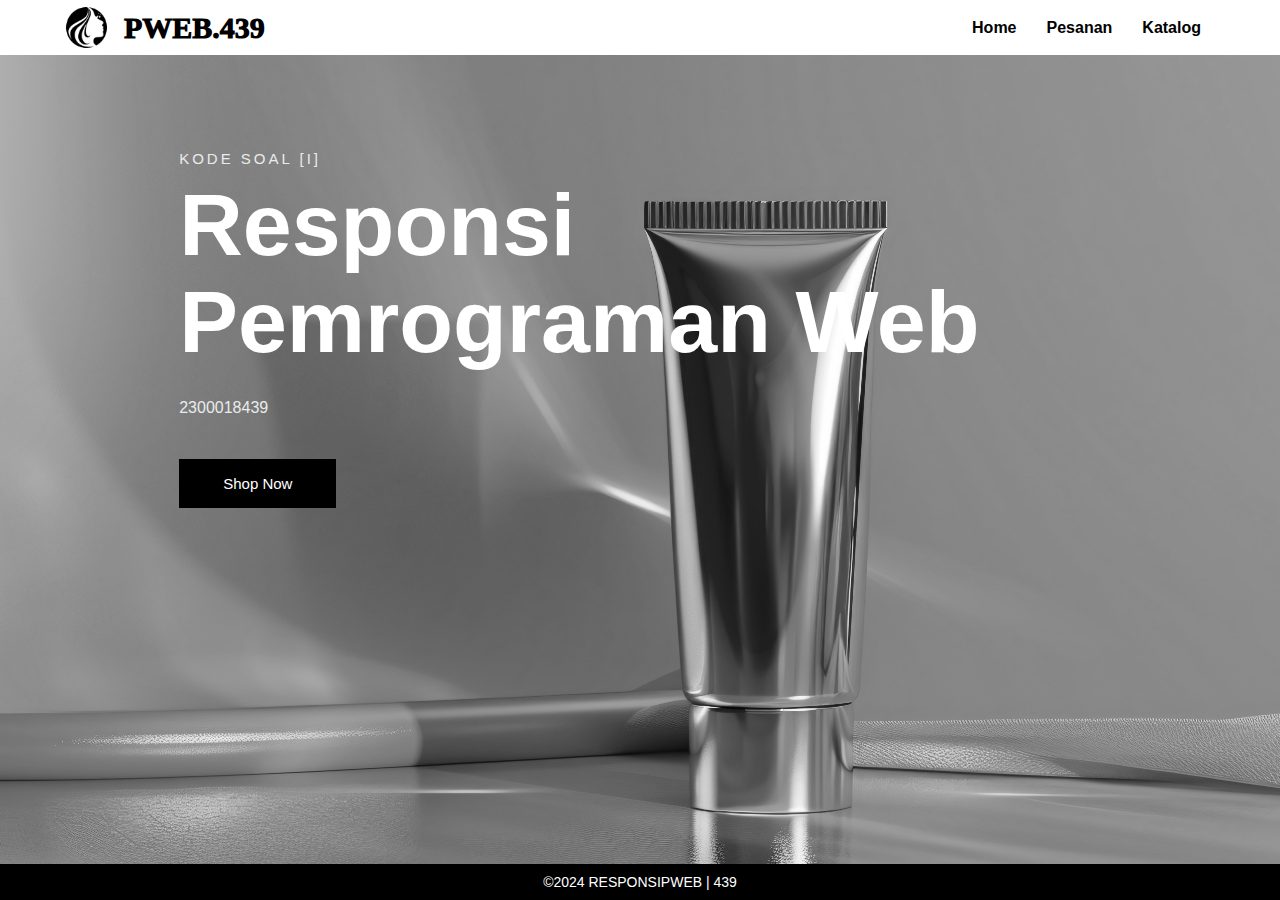
<file: index.html>
<!DOCTYPE html>
<html lang="en">
<head>
    <meta charset="UTF-8">
    <meta name="viewport" content="width=device-width, initial-scale=1.0">
    <title>PWEB439</title>
    <link rel="stylesheet" href="home.css">
<!--     <link rel="stylesheet" href="slider.css">
    <link rel="stylesheet" href="maincourse.css"> -->
    <script src="script.js"></script>
</head>
<body> 
    <header>
        <ul class="logostore">
            <li><img src="skincarelogo.png"></li>
        </ul>
        <a href="#" class="logo">PWEB.439</a>
        <ul class="navlist">
                <li><a href="index.html" class="tbl-biru">Home</a></li>
                <li><a href="pesanan.html" class="tbl-biru">Pesanan</a></li>
                <li><a href="katalog.html" class="tbl-biru">Katalog</a></li>
        </ul>
    </header>
    <section class="home">
        <div class="home-text">
            <h6>Kode Soal [i]</h6>
            <h1>Responsi Pemrograman Web</h1>
            <p>2300018439</p>
            <a href="katalog.html" class="btn">
                Shop Now
            </a>
        </div>      
    </section>
<footer>
    <p>
        ©2024 RESPONSIPWEB | 439
    </p>
</footer>
</body>
</html>
</file>
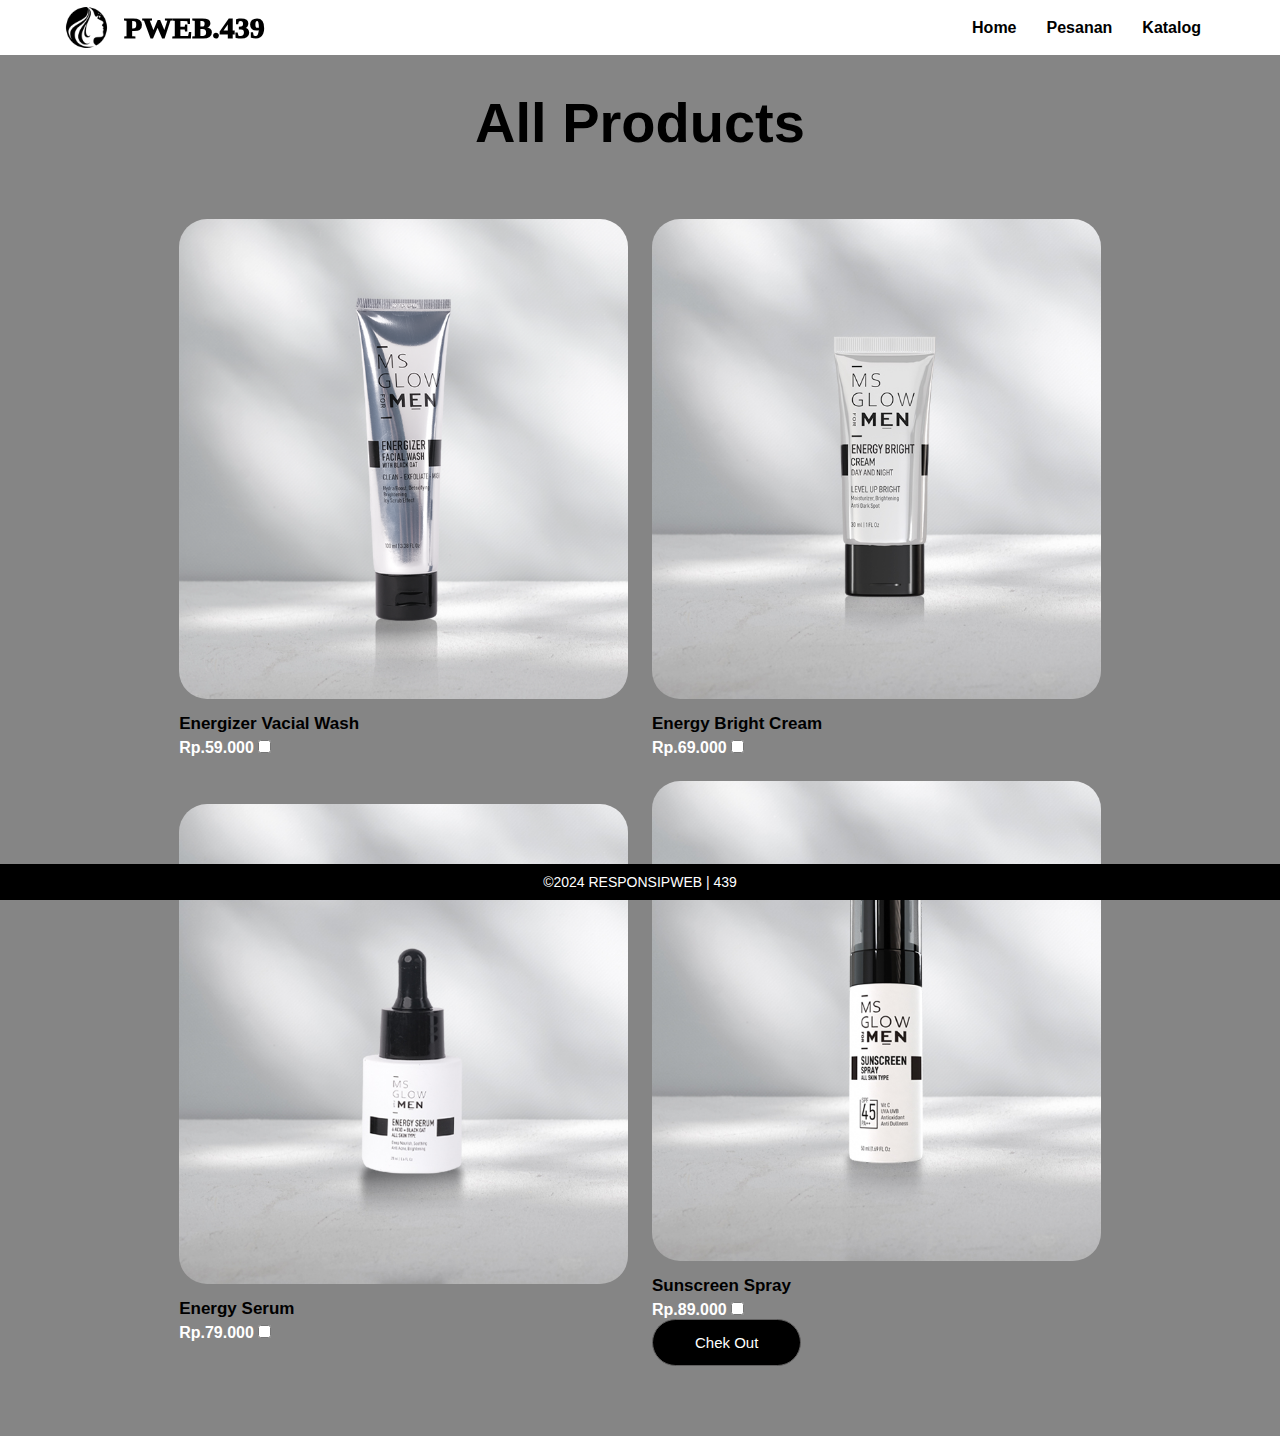
<file: katalog.html>
<!DOCTYPE html>
<html lang="en">
<head>
    <meta charset="UTF-8">
    <meta name="viewport" content="width=device-width, initial-scale=1.0">
    <title>PWEB439</title>
    <link rel="stylesheet" href="home.css">
    <link rel="stylesheet" href="katalog.css">
    <script type="text/javaxsript"  src="hitungharga.js"></script>
</head>
<body>
    <header>
        <ul class="logostore">
            <li><img src="skincarelogo.png"></li>
        </ul>
        <a href="#" class="logo">PWEB.439</a>
        <ul class="navlist">
                <li><a href="index.html" class="tbl-biru">Home</a></li>
                <li><a href="pesanan.html" class="tbl-biru">Pesanan</a></li>
                <li><a href="katalog.html" class="tbl-biru">Katalog</a></li>
        </ul>
    </header>

    <section class="n-product">
        <div class="center-text">
            <h2>All Products</h2>
        </div>
        <div class="n-content">
            <div class="row">
                <div class="row-img">
                    <img src="m1.png">
                </div>
                    <h3>Energizer Vacial Wash</h3>
                <div class="row-in">
                    <div class="row-left">
                        <a href="pesanan.html">
                            Rp.59.000
                        <input type="checkbox" id="row1" name="topup_items[]" value="row1">
                        </a>
                    </div>           
                </div>
            </div>

            <div class="row">
                    <div class="row-img">
                    <img src="m2.jpg">
                    </div>
                <h3>Energy Bright Cream</h3>            
                    <div class="row-in">
                    <div class="row-left">
                        <a href="pesanan.html">Rp.69.000
                        <input type="checkbox" id="row2" name="topup_items[]" value="row2">
                        </a>
                    </div>           
                    </div>
            </div>

            <div class="row">
                    <div class="row-img">
                    <img src="m3.jpg">
                    </div>
                <h3>Energy Serum</h3>            
                    <div class="row-in">
                    <div class="row-left">
                        <a href="pesanan.html">Rp.79.000
                        <input type="checkbox" id="row3" name="topup_items[]" value="row3">
                        </a>
                    </div>            
                    </div>
            </div>

            <div class="row">
                    <div class="row-img">
                    <img src="m4.jpg">
                    </div>
                <h3>Sunscreen Spray</h3>            
                    <div class="row-in">
                    <div class="row-left">
                        <a href="pesanan.html">Rp.89.000
                        <input type="checkbox" id="row4" name="topup_items[]" value="row4">
                        </a>
                    </div>            
                    </div>
                    <div>
                        <button type="submit" class="btn2" value="Check Out" onclick="calculateTotalPrice()">Chek Out</button>
                    </div class="n-btn">
            </div>
        </div> 
        </section>
    <footer>
        <p>©2024 RESPONSIPWEB | 439</p>
    </footer>
</body>
</html>
</file>
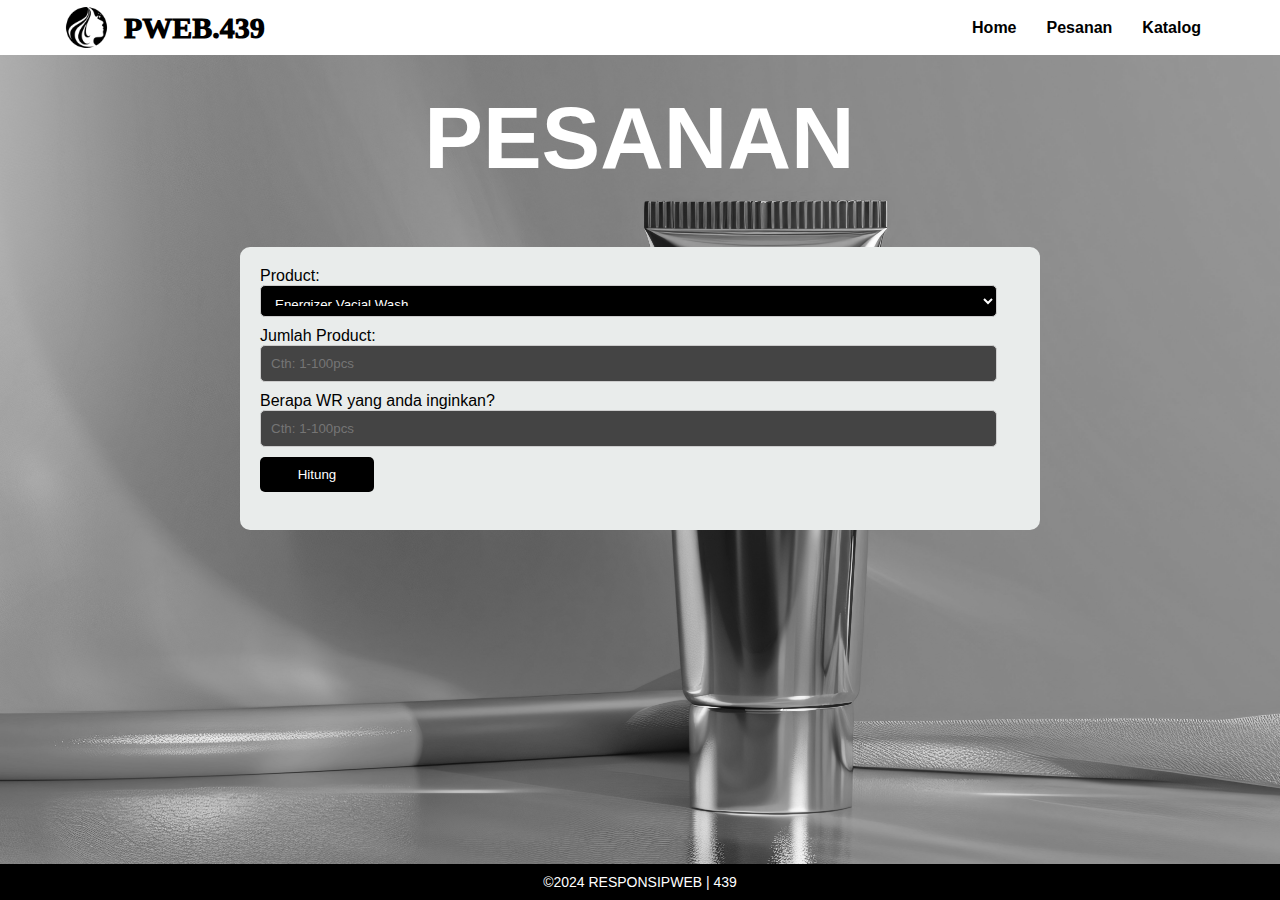
<file: pesanan.html>
<!DOCTYPE html>
<html lang="en">
<head>
    <meta charset="UTF-8">
    <meta name="viewport" content="width=device-width, initial-scale=1.0">
    <title>PWEB439</title>
    <link rel="stylesheet" href="home.css">
    <link rel="stylesheet" href="pesanan.css">
    <script src="script.js"></script>
</head>
<body>
<header>
        <ul class="logostore">
            <li><img src="skincarelogo.png"></li>
        </ul>
        <a href="#" class="logo">PWEB.439</a>
        <ul class="navlist">
                <li><a href="index.html" class="tbl-biru">Home</a></li>
                <li><a href="pesanan.html" class="tbl-biru">Pesanan</a></li>
                <li><a href="katalog.html" class="tbl-biru">Katalog</a></li>
        </ul>
</header>
<!--     <section class="home">
        <div class="home-text">
            <h6>Kode Soal [i]</h6>
            <h1>Responsi Pemrograman Web</h1>
            <p>2300018439</p>
            <a href="#" class="btn">
                Shop Now
            </a>
        </div>      
    </section> -->
        <section id="kalkulator">
            <h1>PESANAN</h1>
             <div class="container-kl">
                <div class="select-container">
                   <label for="match">Product:</label>
                        <div class="select-container">
                            <select class="select-box">
                                <option value="p1">Energizer Vacial Wash</option>
                                <option value="p2">Produk2</option>
                                <option value="p3">Produk3</option>
                            </select>                   
                        </div>
                </div>
                <div>
                  <label for="wr">Jumlah Product:</label>
                  <input type="number" id="wr" placeholder="Cth: 1-100pcs">
                </div>
                <div>
                  <label for="target">Berapa WR yang anda inginkan?</label>
                  <input type="number" id="target" placeholder="Cth: 1-100pcs">
                </div>
                <button onclick="calculateWR()">Hitung</button>
                <br>
                <div>
                    <p> </p>
                    <br>
                    <p id="result"></p>
                </div>
              </div>
        </section> 
        <footer>
            <div class="footer">
                <p> ©2024 RESPONSIPWEB | 439</p>
            </div>
        </footer>
</body>
</html>
</file>
<file: home.css>
*{
    margin: 0;
    padding: 0;
    box-sizing: border-box;
    list-style: none;
    text-decoration: none;
    scroll-behavior: smooth;
    font-family: "Futura", sans-serif;
}

:root{
    --background-color: #ffffff;
    --text-color: #000000;
    --main-color: #f0f0f0;
    --other-color: #ffc633;
    --second-color: #616060;
    --third-color: #E9ECEB;

    --h1-font: 5.5rem;
    --h2-font: 3.5rem;
    --p-font: 1rem;
}

body{
    background: var(--background-color);
    color: var(--text-color);
    display: flex;
    align-items: center;
    justify-content: center;
    flex-direction: column;

    min-height: 100vh;
    margin: 0;
}

header{
    position: fixed;
    top: 0;
    right: 0;
    width: 100%;
    z-index: 1000;
    background: var(--background-color);
    box-shadow: 0 1px 6px 0 rgb(32, 33, 36 / 5%);
    padding: 5px 5%;
    display: flex;
    align-items: center;
    justify-content: space-between;
    transition: all .6s;
}

.logo{
    margin-left: 60px;
    position: fixed;
    font-family: futura;
    font-size: 30px;
    font-weight: 1000;
    text-transform: uppercase;
    color: var(--text-color);
}

.logostore img{
    display: flex;
    width: 45px;
}

.navlist{
    display: flex;
}

.navlist a{
    display: inline-block;
    margin: 0 15px;
    font-size: var(--p-font);
    font-weight: 550;
    color: var(--text-color);
    transition: all .6s;
}

.navlist a:hover{
    transform: translateY(-4px);
    color: var(--second-color);
}

section{
    padding: 90px 14% 70px;
}
.home{
    position: relative;
    height: 100vh;
    width: 100%;
    background: url(home.jpg);
    background-size: cover;
    background-position: center;
}
.home-text{
    padding-top: 60px;
}
.home-text h1{
    color: var(--background-color);
    font-size: var(--h1-font);
    font-weight: 700;
    line-height: 1.1;
    margin-bottom: 20px;
}
.home-text h6{
    font-size: 15px;
    font-weight: 500;
    color: var(--third-color);
    letter-spacing: 3px;
    text-transform: uppercase;
    margin-bottom: 10px;
}
.home-text p{
    width: 100%;
    max-width: 560px;
    font-size: var(--p-font);
    font-weight: 400;
    color: var(--third-color);
    line-height: 33px;
    margin-bottom: 35px;
}
.btn{
    display: inline-block;
    padding: 14px 42px;
    background: var(--text-color);
    color: var(--background-color);
    font-size: 15px;
    font-weight: 500;
    border: 2px solid transparent;
    transition: all .6s;
}
.btn:hover{
    transform: scale(0.9) translateY(-6px);
    border: 2px solid var(--background-color);
    background: transparent;
    color: var(--background-color);
}
.btn i{
    margin-left: 9px;
}

.center-text{
    text-align: center;
}
.center-text h2{
    font-size: var(--h2-font);
    font-weight: 700;
}
footer {
    padding: 10px 5%;
    background-color: var(--text-color);
    color: var(--background-color);
    font-size: 14px;
    bottom: 0;
    position: fixed;
    left: 0;
    right: 0;
    text-align: center;
    z-index: 999;
}
</file>
<file: katalog.css>
* {
    margin: 0;
    padding: 0;
    box-sizing: border-box;
    list-style: none;
    text-decoration: none;
    scroll-behavior: smooth;
    font-family: "Futura", sans-serif;
}
:root{
    --background-color: #ffffff;
    --text-color: #000000;
    --main-color: #f0f0f0;
    --other-color: #ffc633;
    --second-color: #616060;
    --third-color: #E9ECEB;
    --bg-color: #858585;

    --h1-font: 5.5rem;
    --h2-font: 3.5rem;
    --p-font: 1rem;
}
.n-product{
/*    height: 100vh;*/
    width: 100%;
    background-color: var(--bg-color) ;
    background-size: cover;
    background-position: center;
}
.n-content{
    display: grid;
    grid-template-columns: repeat(auto-fit, minmax(300px, auto));
    align-items: center;
    gap: 1.5rem;
    margin-top: 4rem;
}
.row-img{
    overflow: hidden;
    border-radius: 28px;
    margin-bottom: 15px;

}
.row-img img{

    display: block;
    width: 100%;
    transition: transform 0.5s;
    cursor: pointer;
}
.row-img:hover img{
    transform: scale(1.1);
}
.row h3{
    font-size: 17px;
    font-weight: 700;
    margin-bottom: 5px;
}
.row-in{
    display: flex;
    align-items: center;
    justify-content: space-between;
    margin-top: 5px;
}
.row-left a{
    font-size: var(--p-font);
    font-weight: 700;
    color: var(--background-color);
    transition: all .6s;
}
.row-left a:hover{
    color: var(--text-color);
}
.row-right h6{
    font-size: 19px;
    font-weight: 600;
    color: var(--background-color);
}
.n-btn{
    text-align: center;
    margin-top: 4rem;
}
.btn2{
    display: inline-block;
    padding: 14px 42px;
    background: var(--text-color);
    color: var(--background-color);
    font-size: 15px;
    font-weight: 500;
    border: 1px solid var(--second-color);
    border-radius: 30px;
    transition: all .6s;
}
.btn2:hover{
    background: transparent;
    border: 1px solid var(--text-color);
    color: var(--text-color);
    transform: scale(0.9) translateY(-6px);
}
/*<style>
       header {
    display: flex;
    justify-content: space-between;
    align-items: center;
    padding: 5px;
    background-color: transparent;
    color: #fff;
    font-size: 9px;
    top: 0;
    position: fixed;
    left: 0;
    right: 0;
    text-align: center;
}


nav ul {
    display: flex;
    list-style-type: none;;
    padding: 0;
}

nav ul li {
    margin-right: 20px;
}

nav ul li a {
    text-decoration: none;
}

        .catalog-container {
            margin: 0;
            display: flex;
            flex-wrap: wrap;
            justify-content: center;
            align-items: center;
        }

        .catalog-item {
            width: 300px;
            margin: 20px;
            padding: 20px;
            border: 1px solid rgba(0, 0, 0, 0.6);
            border-radius: 5px;
            background-color: rgba(0, 0, 0, 0.6);
            color: rgba(255, 255, 255, 0.8);
        }

        .catalog-item img {
            width: 50%;
            border-radius: 5px;

        }

        .catalog-item h3 {
            margin-top: 10px;
        }

        .catalog-item p {
            margin-bottom: 10px;
        }
    </style>*/
</file>
<file: pesanan.css>
*{
    margin: 0;
    padding: 0;
    box-sizing: border-box;
    list-style: none;
    text-decoration: none;
    scroll-behavior: smooth;
    font-family: "Futura", sans-serif;
}
:root{
    --background-color: #ffffff;
    --text-color: #000000;
    --main-color: #f0f0f0;
    --other-color: #ffc633;
    --second-color: #616060;
    --third-color: #E9ECEB;
    --fourth-color: #444;

    --h1-font: 5.5rem;
    --h2-font: 3.5rem;
    --p-font: 1rem;
}

h1{
    color: var(--background-color);
    font-size: var(--h1-font);
    font-weight: 700;
    line-height: 1.1;
    margin-bottom: 60px;
    margin-left: 245px;
  }

section {
    position: relative;
    height: 100vh;
    width: 100%;
    background: url(home.jpg);
    background-size: cover;
    background-position: center;
}

.container-kl {
    max-width: 800px;
    margin: 0 auto;
    padding: 20px;
    border-radius: 10px;
    background-color: var(--third-color);
    margin-bottom: 50px;
  }

  input[type="text"], input[type="number"] {
    width: 97%;
    padding: 10px;
    margin-bottom: 10px;
    border: 1px solid #ccc;
    border-radius: 5px;
    background-color: var(--fourth-color);
    color: var(--background-color);
  }

.select-box{
    height: 32px;
    width: 97%;
    padding: 10px;
    margin-bottom: 10px;
    border: 1px solid #ccc;
    border-radius: 5px;
    background-color: var(--text-color);
    color: var(--background-color);
}

  button {
    width: 15%;
    padding: 10px;
    border: none;
    border-radius: 5px;
    background-color: var(--text-color);
    color: var(--background-color);
    cursor: pointer;
  }
</file>
